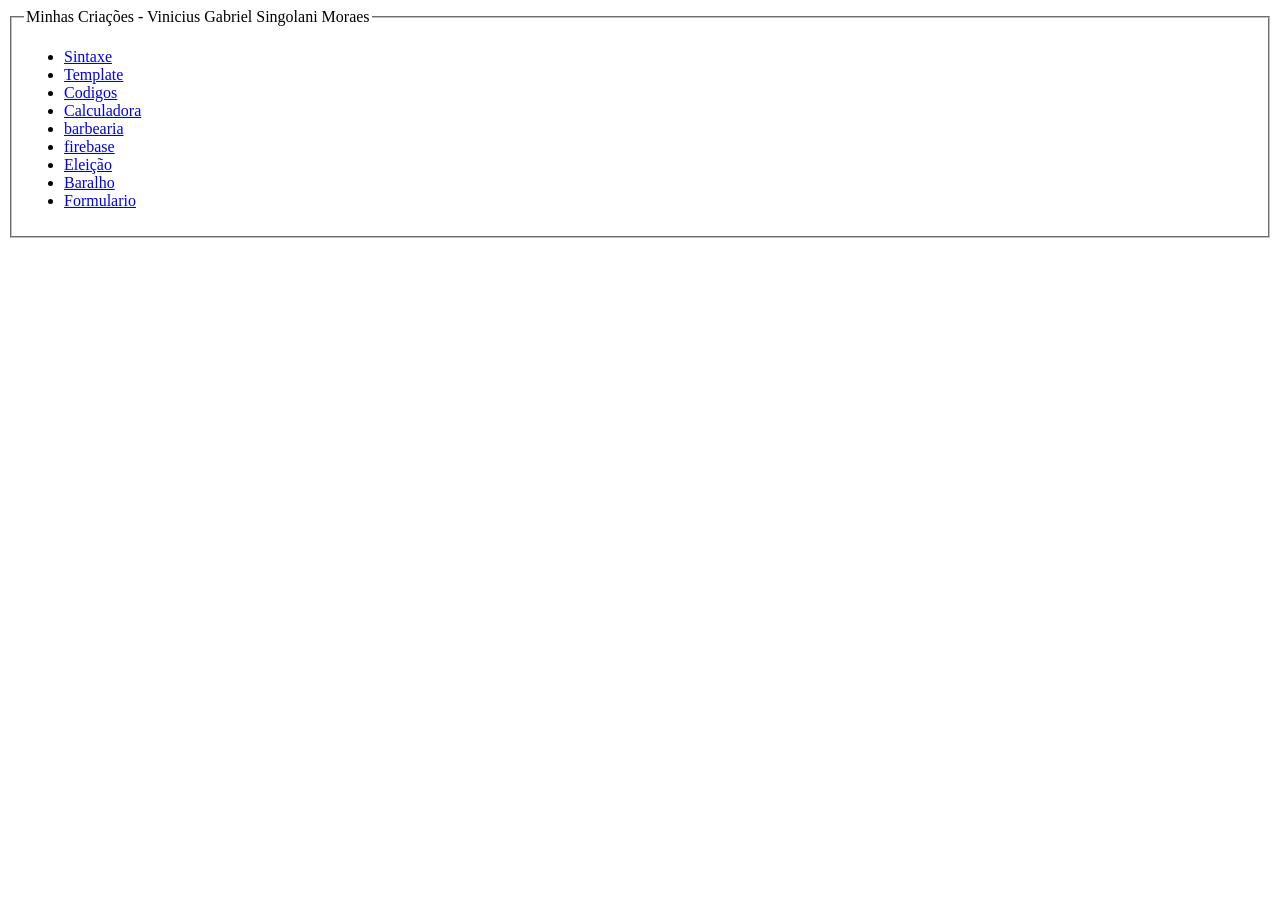
<file: index.html>
<!DOCTYPE html>
<html lang="PT-BR">
<head>
    <meta charset="UTF-8">
    <meta name="viewport" content="width=device-width, initial-scale=1.0">
    <title>Document</title>
</head>
<body>
    <fieldset>
        <legend>Minhas Criações - Vinicius Gabriel Singolani Moraes </legend>
        <ul>
           <li><a href="sintaxe.html">Sintaxe</a></li>
           <li><a href="template.html">Template</a></li>
           <li><a href="codigos.html">Codigos</a></li>
           <li><a href="calculadora/calculadora.html">Calculadora</a></li>
           <li><a href="barbearia/barbearia.html">barbearia</a></li>
           <li><a href="firebase/firebase.html">firebase</a></li>
           <li><a href="eleição/urna.html">Eleição</a></li>
           <li><a href="baralho/baralho.html">Baralho</a></li>
           <li><a href="sistema/formulario1.html">Formulario</li>
        </ul>
    </fieldset>
</body>
</html>
</file>
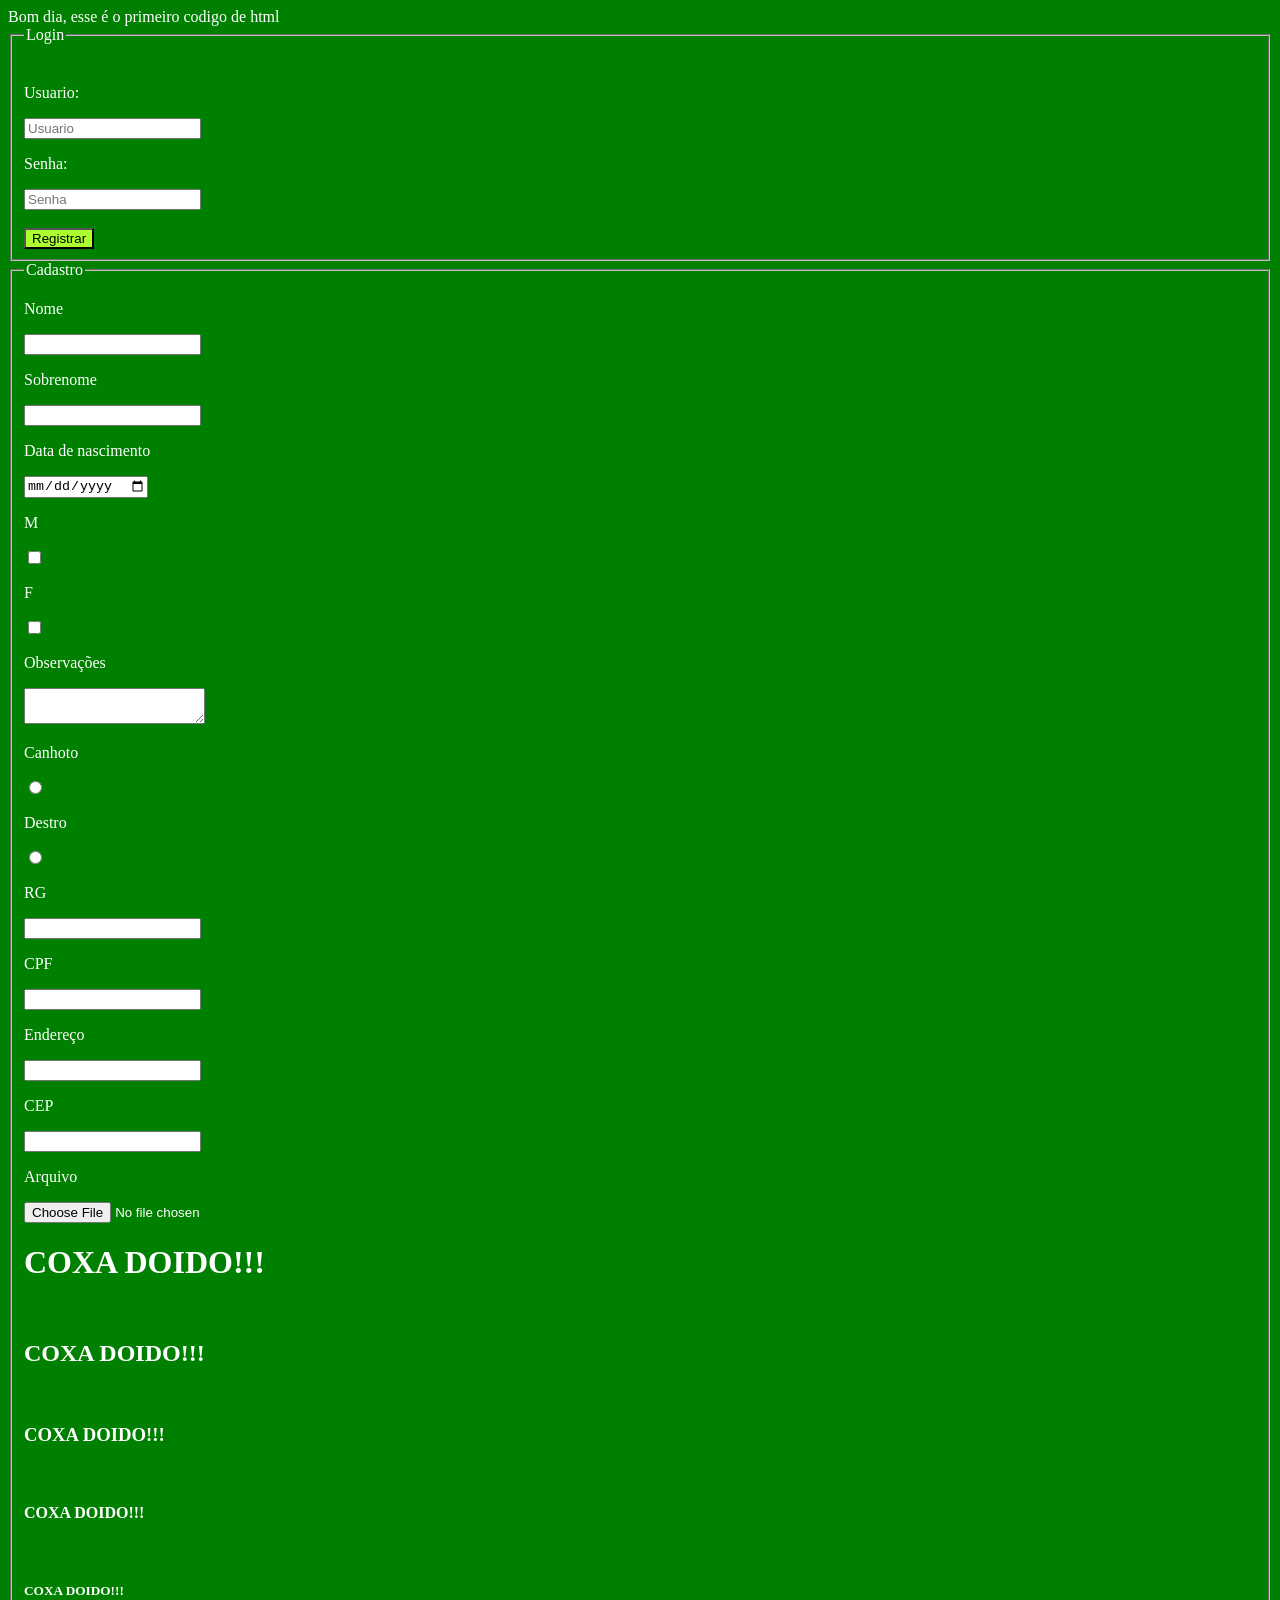
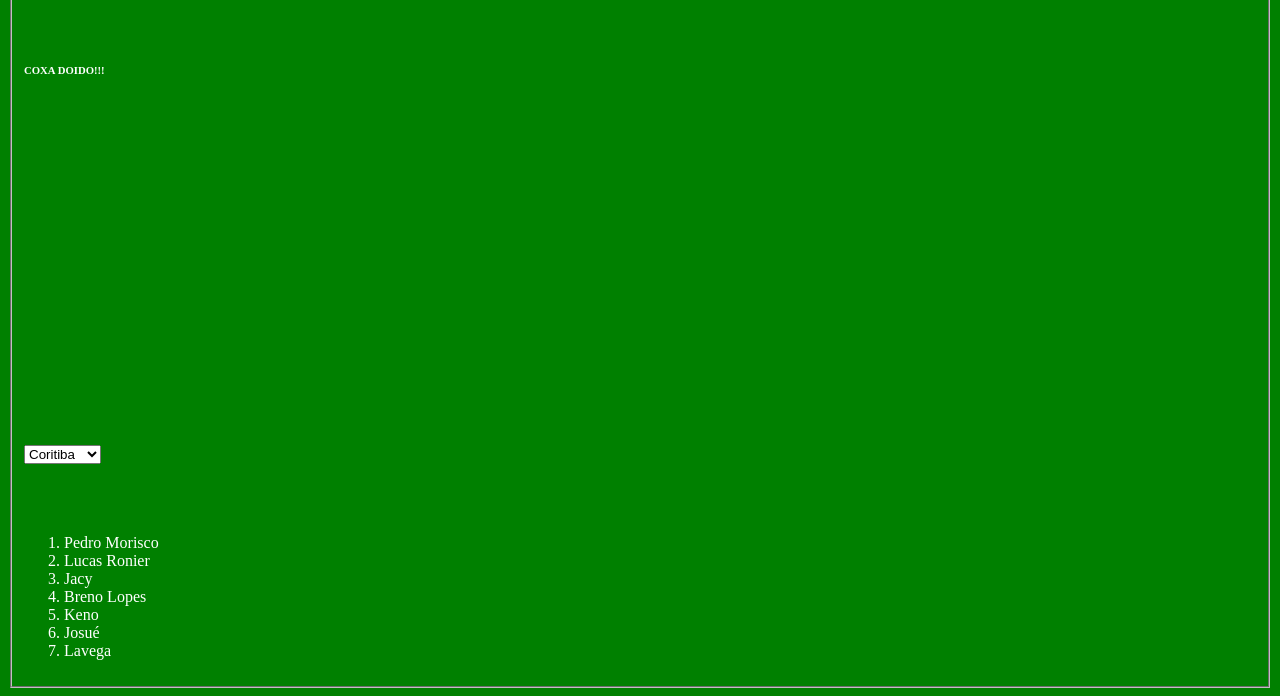
<file: codigos.html>
<!DOCTYPE html>
  <html lang="PT-BR">
      <head>
        <title>Frontend</title>
        <meta charset="utf-8">
        <link rel="stylesheet" type="text/css" href="">
        <script></script>
      </head>
      <style>
          .body{
            background-color: green;
            color:white
          }
          .texto{
            color:greenyellow;
          }
        .submit{
            background-color: greenyellow;
          }
        .foto{
            background-image: url("https://opopular.com.br/image/policy:1.2363013:1676257212/image.jpg?f=3x2");
            width: 300px;
            height:200px;
            background-size: 50%;
            background-repeat: no-repeat;
          }
          .link{
            background-image: url("https://play-lh.googleusercontent.com/GIS8APt2zEnWOiuqH1fs_I4NAi2kbVdJZ4N-flt9YmnhzSqKb7yCDwFHExBhgMys5Ts=w240-h480-rw");
            width: 300px;
            height:200px;
            background-size: 50%;
            background-repeat: no-repeat;
          }
      </style>
      <body class="body">
        Bom dia, esse é o primeiro codigo de html
      <form method="POST" action="index.php">
        <fieldset>
            <legend>
              Login
            </legend>
          <br>
          <p>Usuario:</p> <input type="text" placeholder="Usuario" minlength="5" maxlength="10" required><br>
          <p>Senha:</p> <input type="password" placeholder="Senha" minlength="5" maxlength="10" required><br>
        <br> <input type="submit" value="Registrar"class="submit">
        </fieldset>
        <fieldset>
              <legend>Cadastro</legend>
           <p>Nome</p><input type="text"><br>
           <p>Sobrenome</p><input type="text"><br>
           <p>Data de nascimento</p><input type="date"><br>
           <p>M</p><input type="checkbox"><br>
           <p>F</p><input type="checkbox"><br>
           <p>Observações</p><textarea></textarea><br>
           <p>Canhoto</p><input type="radio"><br>
           <p>Destro</p><input type="radio"><br>
           <p>RG</p><input type="number"><br>
           <p>CPF</p><input type="number"><br>
           <p>Endereço</p> <input type="text"><br>
           <p>CEP</P> <input type="number"><br>
           <p>Arquivo</p><input type="file">
           <h1>COXA DOIDO!!!</h1><br>
           <h2>COXA DOIDO!!!</h2><br>
           <h3>COXA DOIDO!!!</h3><br>
           <h4>COXA DOIDO!!!</h4><br>
           <h5>COXA DOIDO!!!</h5><br>
           <h6>COXA DOIDO!!!</h6><br>
           <br><br><br>
           <a href="https://www.coritiba.com.br/"><div class="link"></div></a>
            
           
           
           <br><br><br><br>
            <select>
            <option>Coritiba</option>
            <option>Coxa</option>
            <option>Verdão</option>
            <option>Império</option>
            <option>Alviverde</option>
        </select>
        <br><br><br><br>
        <ol>
            <li>Pedro Morisco</li>
            <li>Lucas Ronier</li>
            <li>Jacy</li>
            <li>Breno Lopes</li>
            <li>Keno</li>
            <li>Josué</li>
            <li>Lavega</li>
        </ol>
        
        </fieldset>
      </form>
      </body>
  </html>
</file>
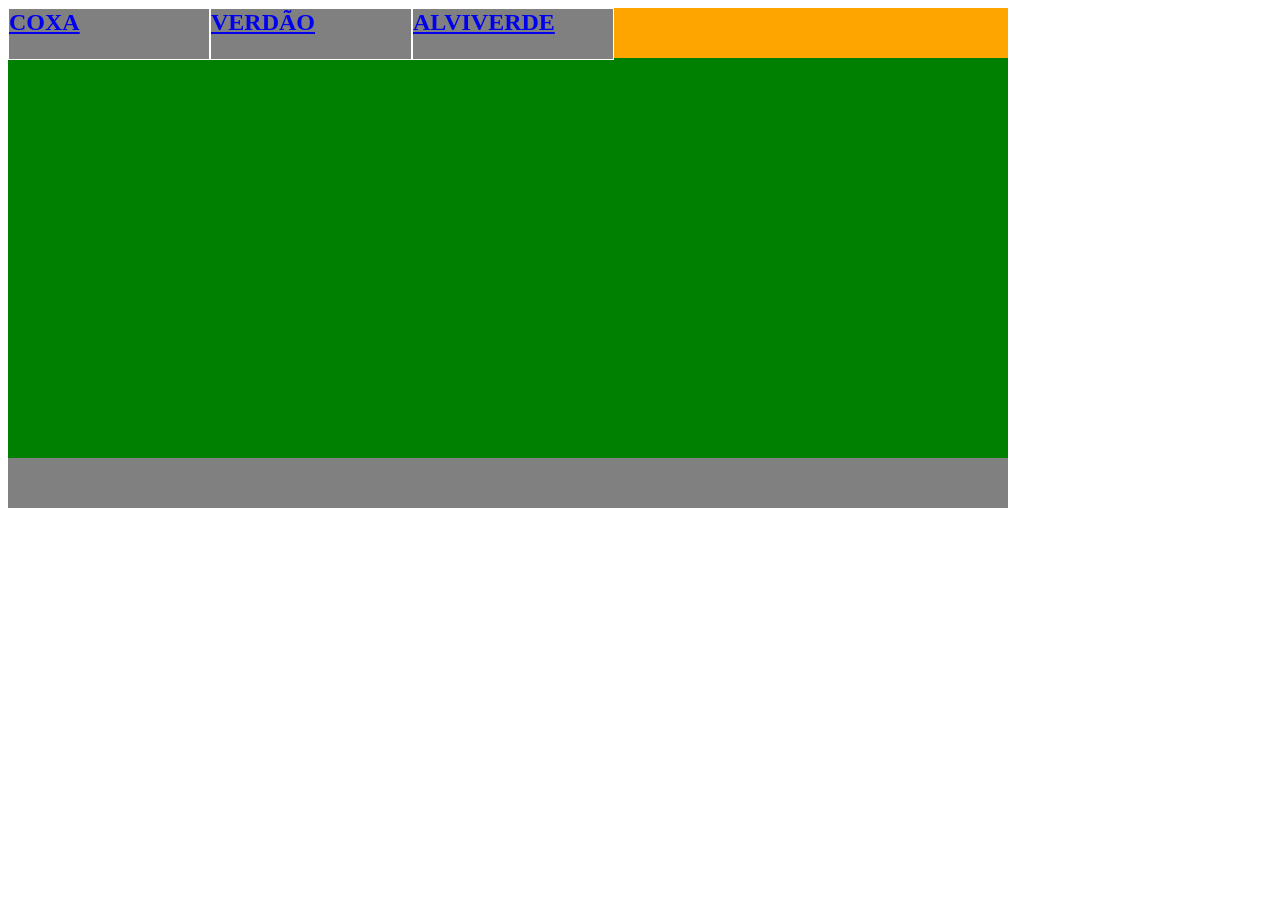
<file: template.html>
<!DOCTYPE html>
<html lang="PT-BR">
<head>
    <meta charset="UTF-8">
    <meta name="viewport" content="width=device-width, initial-scale=1.0">
    <title>Document</title>
    <style>
        body{
            background-color: white;
            width: 1000px;
            height: 500px;
        }
        header{
            background-color: red;
            width: 100%;
            height: 10%;
        }
        main{
            background-color: green;
            width: 100%;
            height: 80%;
        }
        footer{
            background-color: gray;
            width: 100%;
            height: 10%;
        }
        .menu{
            width:100%;
            height:100% ;
            background-color:orange ;
            display: flex;
        }
        .linkMenu{
            color: white;
            border: 1px solid white;
            width: 20%;
            height: 100%;
            background-color: gray;
            font-family:cursive;
            font-size:150%;
            font-weight:bold;
            

        }
        
    </style>
</head>
<body>
    <header>
       <div class="menu">
                <div class="linkMenu">
                        <a  href="https://www.coritiba.com.br/">COXA</a>
                </div>
                <div class="linkMenu">
                        <a  href="https://www.coritiba.com.br/">VERDÃO</a>
                </div>
                <div class="linkMenu">
                    <a  href="https://www.coritiba.com.br/">ALVIVERDE</a>
                </div>
        </div>
    </header>
    <main>
        
    </main>
    <footer>

    </footer>
</body>
</html>
</file>
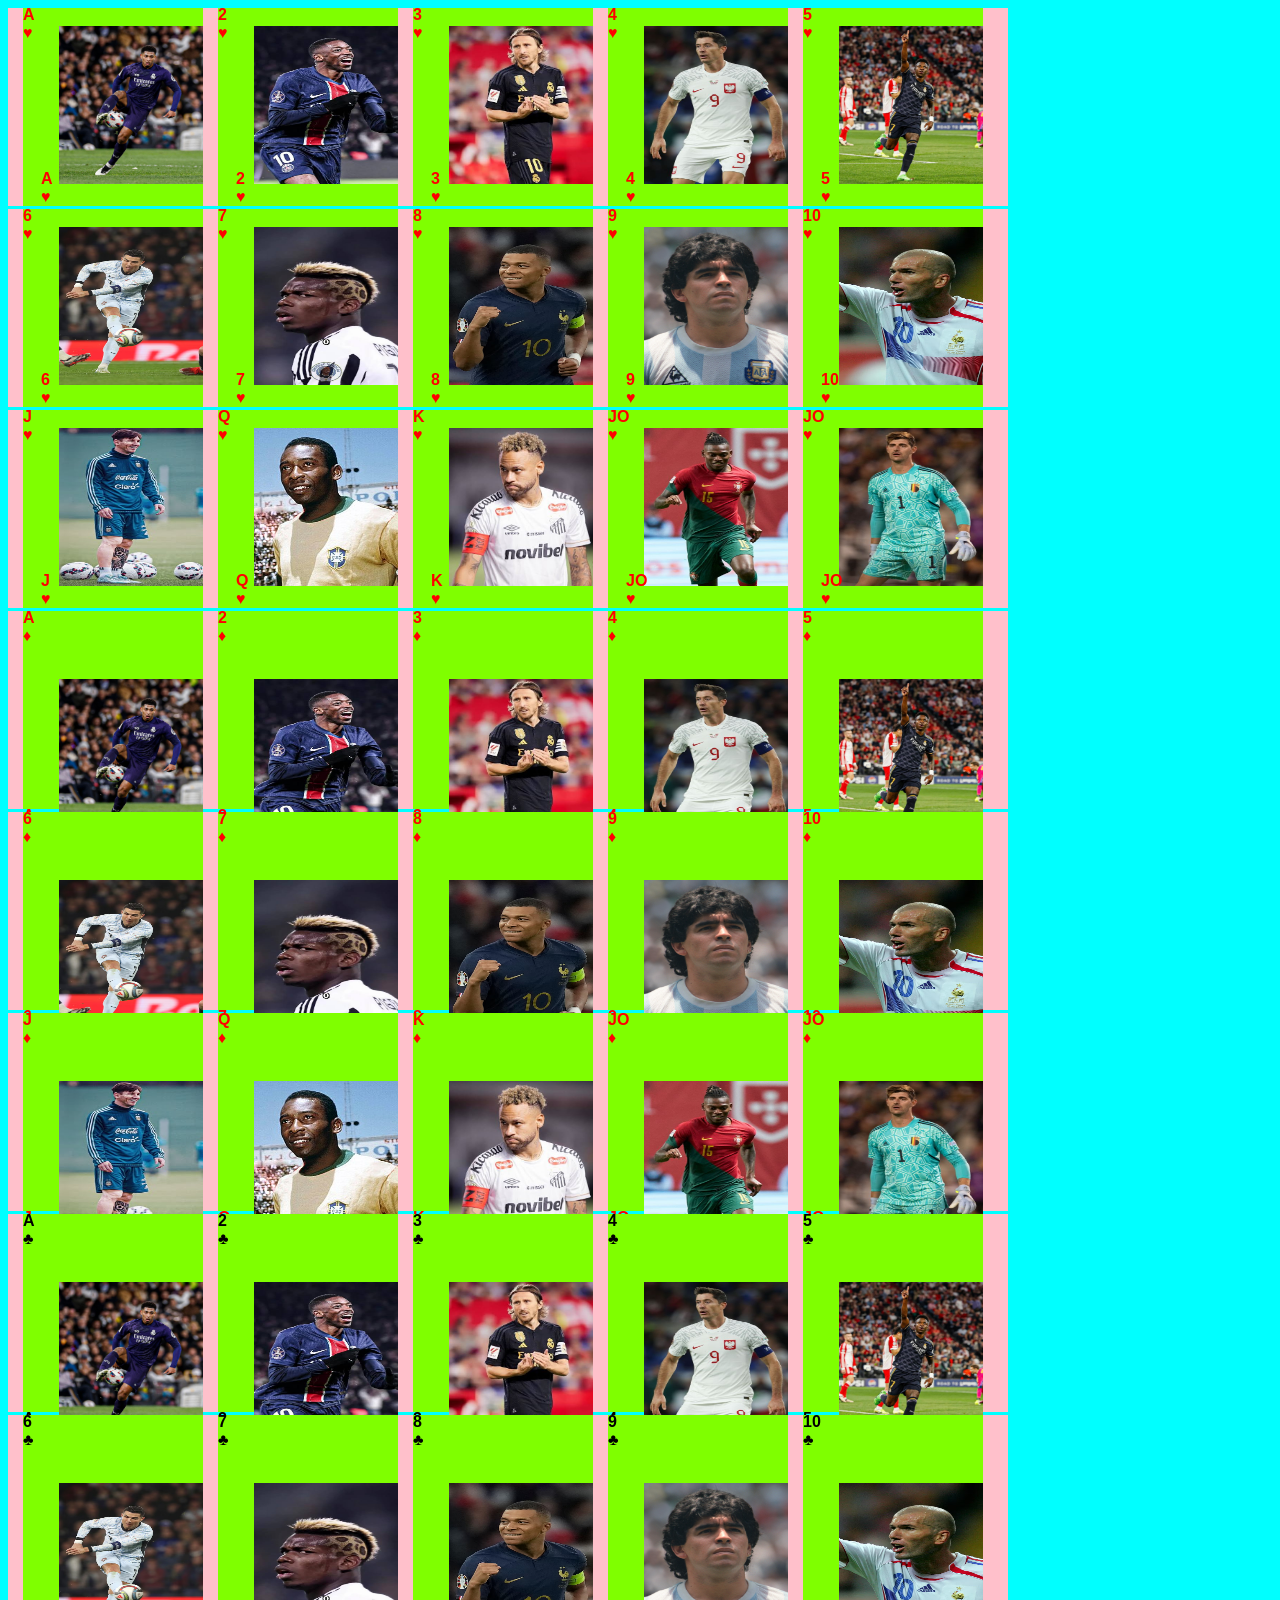
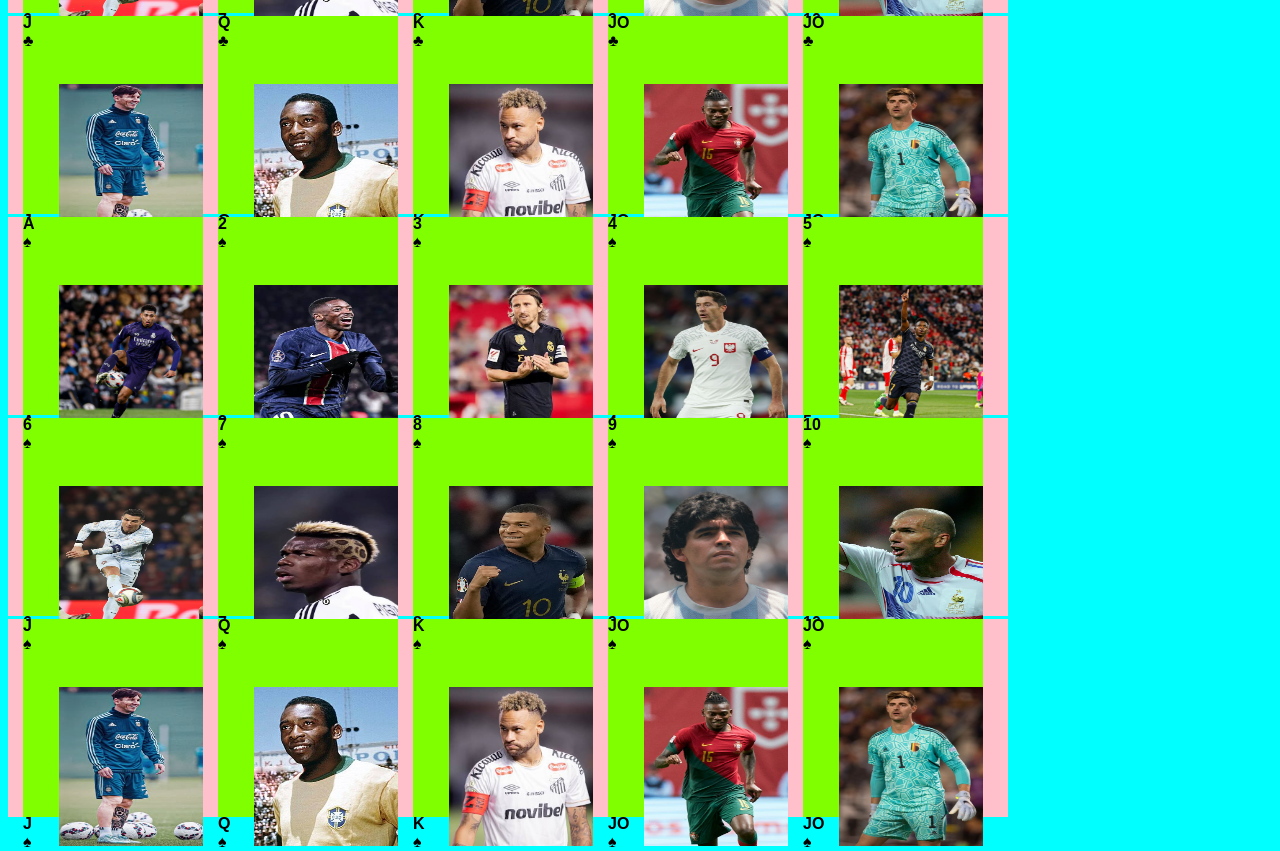
<file: baralho/baralho.html>
<!DOCTYPE html>
<html lang="PT-BR">
<head> 
    <meta charset="UTF-8"> 
    <meta name="viewport" content="width=device-width, initial-scale=1.0"> 
    <title>Document</title> 
    <link rel="stylesheet" href="baralho.css">
</head>
<body> 
    <div class="linha1"> 
        <div class="linha11"><p class="cima">A<br>&#9829;</p><div class="foto"><img src="imagem/foto1.png" width="100%" height="100%"></div><p class="baixo">A<br>&#9829;</p></div> 
        <div class="linha12"><p class="cima">2<br>&#9829;</p><div class="foto"><img src="imagem/foto2.png" width="100%" height="100%"></div><p class="baixo">2<br>&#9829;</p></div> 
        <div class="linha13"><p class="cima">3<br>&#9829;</p><div class="foto"><img src="imagem/foto3.png" width="100%" height="100%"></div><p class="baixo">3<br>&#9829;</p></div> 
        <div class="linha14"><p class="cima">4<br>&#9829;</p><div class="foto"><img src="imagem/foto4.png" width="100%" height="100%"></div><p class="baixo">4<br>&#9829;</p></div> 
        <div class="linha15"><p class="cima">5<br>&#9829;</p><div class="foto"><img src="imagem/foto5.png" width="100%" height="100%"></div><p class="baixo">5<br>&#9829;</p></div> 
    </div> 
    
    <div class="linha2"> 
        <div class="linha21"><p class="cima">6<br>&#9829;</p><div class="foto"><img src="imagem/foto6.png" width="100%" height="100%"></div><p class="baixo">6<br>&#9829;</p></div> 
        <div class="linha22"><p class="cima">7<br>&#9829;</p><div class="foto"><img src="imagem/foto7.png" width="100%" height="100%"></div><p class="baixo">7<br>&#9829;</p></div> 
        <div class="linha23"><p class="cima">8<br>&#9829;</p><div class="foto"><img src="imagem/foto8.png" width="100%" height="100%"></div><p class="baixo">8<br>&#9829;</p></div> 
        <div class="linha24"><p class="cima">9<br>&#9829;</p><div class="foto"><img src="imagem/foto9.png" width="100%" height="100%"></div><p class="baixo">9<br>&#9829;</p></div>
        <div class="linha25"><p class="cima">10<br>&#9829;</p><div class="foto"><img src="imagem/foto10.png" width="100%" height="100%"></div><p class="baixo">10<br>&#9829;</p></div> 
    </div> 
    
    <div class="linha3"> 
        <div class="linha31"><p class="cima">J<br>&#9829;</p><div class="foto"><img src="imagem/foto11.png" width="100%" height="100%"></div><p class="baixo">J<br>&#9829;</p></div> 
        <div class="linha32"><p class="cima">Q<br>&#9829;</p><div class="foto"><img src="imagem/foto12.png" width="100%" height="100%"></div><p class="baixo">Q<br>&#9829;</p></div> 
        <div class="linha33"><p class="cima">K<br>&#9829;</p><div class="foto"><img src="imagem/foto13.png" width="100%" height="100%"></div><p class="baixo">K<br>&#9829;</p></div> 
        <div class="linha34"><p class="cima">JO<br>&#9829;</p><div class="foto"><img src="imagem/foto14.png" width="100%" height="100%"></div><p class="baixo">JO<br>&#9829;</p></div> 
        <div class="linha35"><p class="cima">JO<br>&#9829;</p><div class="foto"><img src="imagem/foto15.png" width="100%" height="100%"></div><p class="baixo">JO<br>&#9829;</p></div> 
    </div>
     <div class="linha1"> 
        <div class="linha11"><p class="cima1">A<br>&#9830;</p><div class="foto"><img src="imagem/foto1.png" width="100%" height="100%"></div><p class="baixo1">A<br>&#9830;</p></div> 
        <div class="linha12"><p class="cima1">2<br>&#9830;</p><div class="foto"><img src="imagem/foto2.png" width="100%" height="100%"></div><p class="baixo1">2<br>&#9830;</p></div> 
        <div class="linha13"><p class="cima1">3<br>&#9830;</p><div class="foto"><img src="imagem/foto3.png" width="100%" height="100%"></div><p class="baixo1">3<br>&#9830;</p></div> 
        <div class="linha14"><p class="cima1">4<br>&#9830;</p><div class="foto"><img src="imagem/foto4.png" width="100%" height="100%"></div><p class="baixo1">4<br>&#9830;</p></div> 
        <div class="linha15"><p class="cima1">5<br>&#9830;</p><div class="foto"><img src="imagem/foto5.png" width="100%" height="100%"></div><p class="baixo1">5<br>&#9830;</p></div> 
    </div> 
    
    <div class="linha2"> 
        <div class="linha21"><p class="cima1">6<br>&#9830;</p><div class="foto"><img src="imagem/foto6.png" width="100%" height="100%"></div><p class="baixo1">6<br>&#9830;</p></div> 
        <div class="linha22"><p class="cima1">7<br>&#9830;</p><div class="foto"><img src="imagem/foto7.png" width="100%" height="100%"></div><p class="baixo1">7<br>&#9830;</p></div> 
        <div class="linha23"><p class="cima1">8<br>&#9830;</p><div class="foto"><img src="imagem/foto8.png" width="100%" height="100%"></div><p class="baixo1">8<br>&#9830;</p></div> 
        <div class="linha24"><p class="cima1">9<br>&#9830;</p><div class="foto"><img src="imagem/foto9.png" width="100%" height="100%"></div><p class="baixo1">9<br>&#9830;</p></div>
        <div class="linha25"><p class="cima1">10<br>&#9830;</p><div class="foto"><img src="imagem/foto10.png" width="100%" height="100%"></div><p class="baixo1">10<br>&#9830;</p></div> 
    </div> 
    
    <div class="linha3"> 
        <div class="linha31"><p class="cima1">J<br>&#9830;</p><div class="foto"><img src="imagem/foto11.png" width="100%" height="100%"></div><p class="baixo1">J<br>&#9830;</p></div> 
        <div class="linha32"><p class="cima1">Q<br>&#9830;</p><div class="foto"><img src="imagem/foto12.png" width="100%" height="100%"></div><p class="baixo1">Q<br>&#9830;</p></div> 
        <div class="linha33"><p class="cima1">K<br>&#9830;</p><div class="foto"><img src="imagem/foto13.png" width="100%" height="100%"></div><p class="baixo1">K<br>&#9830;</p></div> 
        <div class="linha34"><p class="cima1">JO<br>&#9830;</p><div class="foto"><img src="imagem/foto14.png" width="100%" height="100%"></div><p class="baixo1">JO<br>&#9830;</p></div> 
        <div class="linha35"><p class="cima1">JO<br>&#9830;</p><div class="foto"><img src="imagem/foto15.png" width="100%" height="100%"></div><p class="baixo1">JO<br>&#9830;</p></div> 
    </div>
    <div class="linha1"> 
        <div class="linha11"><p class="cima2">A<br>&#9827;</p><div class="foto"><img src="imagem/foto1.png" width="100%" height="100%"></div><p class="baixo2">A<br>&#9827;</p></div> 
        <div class="linha12"><p class="cima2">2<br>&#9827;</p><div class="foto"><img src="imagem/foto2.png" width="100%" height="100%"></div><p class="baixo2">2<br>&#9827;</p></div> 
        <div class="linha13"><p class="cima2">3<br>&#9827;</p><div class="foto"><img src="imagem/foto3.png" width="100%" height="100%"></div><p class="baixo2">3<br>&#9827;</p></div> 
        <div class="linha14"><p class="cima2">4<br>&#9827;</p><div class="foto"><img src="imagem/foto4.png" width="100%" height="100%"></div><p class="baixo2">4<br>&#9827;</p></div> 
        <div class="linha15"><p class="cima2">5<br>&#9827;</p><div class="foto"><img src="imagem/foto5.png" width="100%" height="100%"></div><p class="baixo2">5<br>&#9827;</p></div> 
    </div> 
    
    <div class="linha2"> 
        <div class="linha21"><p class="cima2">6<br>&#9827;</p><div class="foto"><img src="imagem/foto6.png" width="100%" height="100%"></div><p class="baixo2">6<br>&#9827;</p></div> 
        <div class="linha22"><p class="cima2">7<br>&#9827;</p><div class="foto"><img src="imagem/foto7.png" width="100%" height="100%"></div><p class="baixo2">7<br>&#9827;</p></div> 
        <div class="linha23"><p class="cima2">8<br>&#9827;</p><div class="foto"><img src="imagem/foto8.png" width="100%" height="100%"></div><p class="baixo2">8<br>&#9827;</p></div> 
        <div class="linha24"><p class="cima2">9<br>&#9827;</p><div class="foto"><img src="imagem/foto9.png" width="100%" height="100%"></div><p class="baixo2">9<br>&#9827;</p></div>
        <div class="linha25"><p class="cima2">10<br>&#9827;</p><div class="foto"><img src="imagem/foto10.png" width="100%" height="100%"></div><p class="baixo2">10<br>&#9827;</p></div> 
    </div> 
    
    <div class="linha3"> 
        <div class="linha31"><p class="cima2">J<br>&#9827;</p><div class="foto"><img src="imagem/foto11.png" width="100%" height="100%"></div><p class="baixo2">J<br>&#9827;</p></div> 
        <div class="linha32"><p class="cima2">Q<br>&#9827;</p><div class="foto"><img src="imagem/foto12.png" width="100%" height="100%"></div><p class="baixo2">Q<br>&#9827;</p></div> 
        <div class="linha33"><p class="cima2">K<br>&#9827;</p><div class="foto"><img src="imagem/foto13.png" width="100%" height="100%"></div><p class="baixo2">K<br>&#9827;</p></div> 
        <div class="linha34"><p class="cima2">JO<br>&#9827;</p><div class="foto"><img src="imagem/foto14.png" width="100%" height="100%"></div><p class="baixo2">JO<br>&#9827;</p></div> 
        <div class="linha35"><p class="cima2">JO<br>&#9827;</p><div class="foto"><img src="imagem/foto15.png" width="100%" height="100%"></div><p class="baixo2">JO<br>&#9827;</p></div> 
    </div>
    <div class="linha1"> 
        <div class="linha11"><p class="cima3">A<br>&#9824;</p><div class="foto"><img src="imagem/foto1.png" width="100%" height="100%"></div><p class="baixo3">A<br>&#9824;</p></div> 
        <div class="linha12"><p class="cima3">2<br>&#9824;</p><div class="foto"><img src="imagem/foto2.png" width="100%" height="100%"></div><p class="baixo3">2<br>&#9824;</p></div> 
        <div class="linha13"><p class="cima3">3<br>&#9824;</p><div class="foto"><img src="imagem/foto3.png" width="100%" height="100%"></div><p class="baixo3">3<br>&#9824;</p></div> 
        <div class="linha14"><p class="cima3">4<br>&#9824;</p><div class="foto"><img src="imagem/foto4.png" width="100%" height="100%"></div><p class="baixo3">4<br>&#9824;</p></div> 
        <div class="linha15"><p class="cima3">5<br>&#9824;</p><div class="foto"><img src="imagem/foto5.png" width="100%" height="100%"></div><p class="baixo3">5<br>&#9824;</p></div> 
    </div> 
    
    <div class="linha2"> 
        <div class="linha21"><p class="cima3">6<br>&#9824;</p><div class="foto"><img src="imagem/foto6.png" width="100%" height="100%"></div><p class="baixo3">6<br>&#9824;</p></div> 
        <div class="linha22"><p class="cima3">7<br>&#9824;</p><div class="foto"><img src="imagem/foto7.png" width="100%" height="100%"></div><p class="baixo3">7<br>&#9824;</p></div> 
        <div class="linha23"><p class="cima3">8<br>&#9824;</p><div class="foto"><img src="imagem/foto8.png" width="100%" height="100%"></div><p class="baixo3">8<br>&#9824;</p></div> 
        <div class="linha24"><p class="cima3">9<br>&#9824;</p><div class="foto"><img src="imagem/foto9.png" width="100%" height="100%"></div><p class="baixo3">9<br>&#9824;</p></div>
        <div class="linha25"><p class="cima3">10<br>&#9824;</p><div class="foto"><img src="imagem/foto10.png" width="100%" height="100%"></div><p class="baixo3">10<br>&#9824;</p></div> 
    </div> 
    
    <div class="linha3"> 
        <div class="linha31"><p class="cima3">J<br>&#9824;</p><div class="foto"><img src="imagem/foto11.png" width="100%" height="100%"></div><p class="baixo3">J<br>&#9824;</p></div> 
        <div class="linha32"><p class="cima3">Q<br>&#9824;</p><div class="foto"><img src="imagem/foto12.png" width="100%" height="100%"></div><p class="baixo3">Q<br>&#9824;</p></div> 
        <div class="linha33"><p class="cima3">K<br>&#9824;</p><div class="foto"><img src="imagem/foto13.png" width="100%" height="100%"></div><p class="baixo3">K<br>&#9824;</p></div> 
        <div class="linha34"><p class="cima3">JO<br>&#9824;</p><div class="foto"><img src="imagem/foto14.png" width="100%" height="100%"></div><p class="baixo3">JO<br>&#9824;</p></div> 
        <div class="linha35"><p class="cima3">JO<br>&#9824;</p><div class="foto"><img src="imagem/foto15.png" width="100%" height="100%"></div><p class="baixo3">JO<br>&#9824;</p></div> 
    </div>
</body>
</html>
</file>
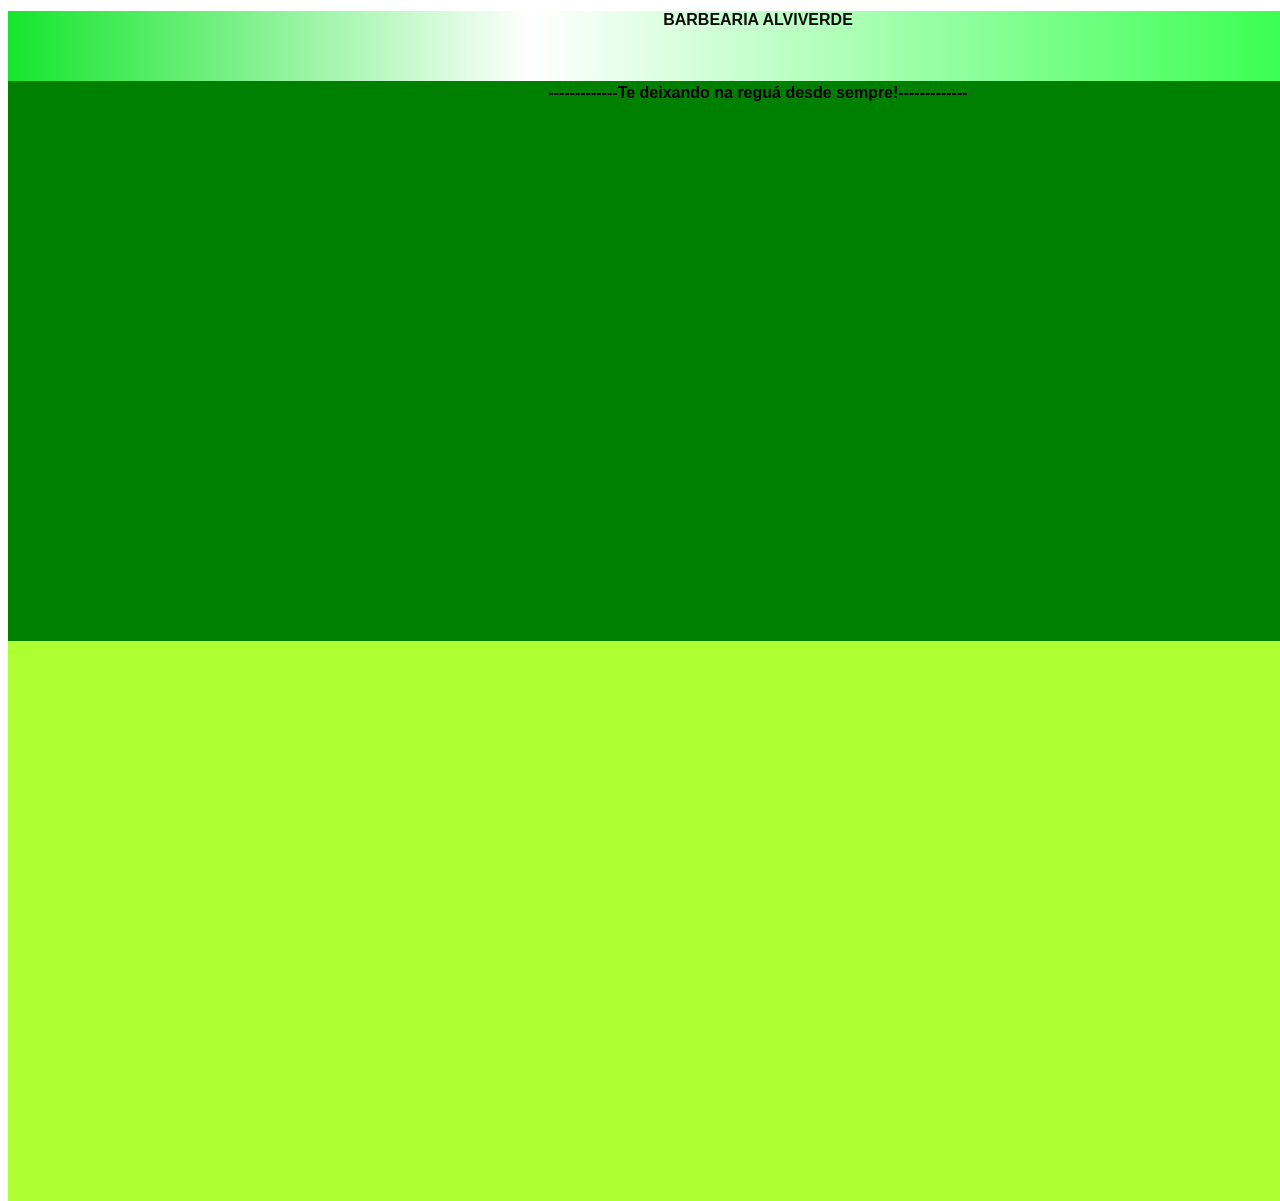
<file: barbearia/barbearia.html>
<!DOCTYPE html>
<html lang="en">
<head>
    <meta charset="UTF-8">
    <meta name="viewport" content="width=device-width, initial-scale=1.0">
    <title>Document</title>
    <style>
        body{
            width:1500px;
            height:700px ;
        }
        header{
            background: #15e62d;
            background: linear-gradient(90deg, rgba(21, 230, 45, 1) 0%, rgba(255, 255, 255, 1) 35%, rgba(0, 255, 30, 1) 100%);
            width:100%;
            height:10%;
        }
        h1{
          color:rgb(12, 12, 11);
          font-family:arial;
          font-size:100%;
          font-weight: bold;
          text-align: center;
        }
        h5{
          color:rgb(0, 0, 0);
          font-family:arial;
          font-size:100%;
          font-weight: bold;
          text-align: center;
        }
        main{
            background-color:green ;
            width:100%;
            height: 80%;
        }
        footer{
            background-color: greenyellow;
            width:100% ;
            height:80%; 
        }
        .fotoHome{
            background-image: url("https://admin.frizzar.com.br/javax.faces.resource/FuncionarioFotoBean_profile.xhtml?ln=omnifaces.graphic&v=0&p=2205");
            width: 30%;
            height: 80%;
        }
    </style>
</head>
<body>
    <header>
      <h1>BARBEARIA ALVIVERDE</h1>
      <br>
      <h5> -------------Te deixando na reguá desde sempre!-------------</h5>
    </header>
    <main>
        <div class="fotoHome"></div>
    </main>
    <footer>

    </footer>
</body>
</html>
</file>
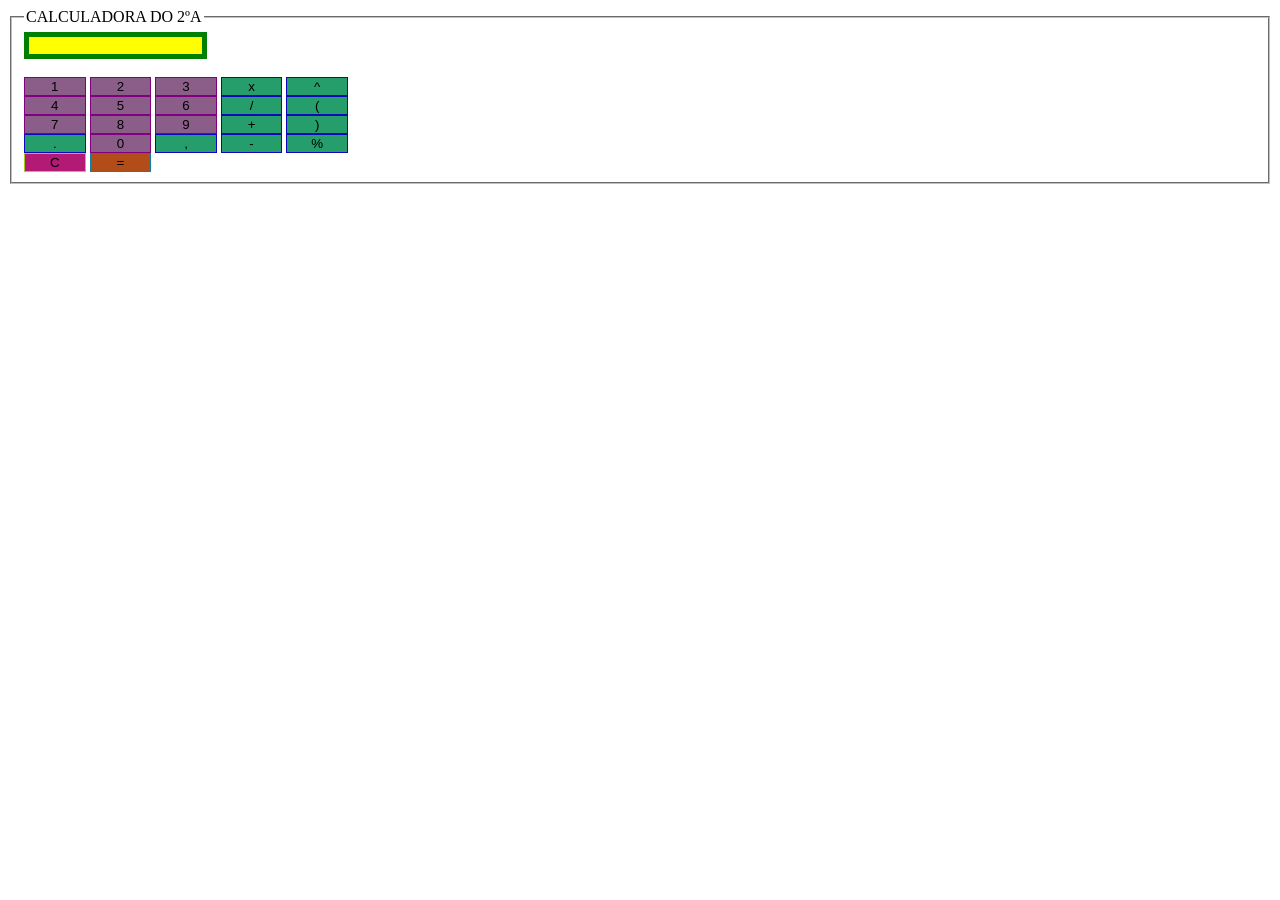
<file: calculadora/calculadora.html>
<!DOCTYPE html>
<html lang="en">
<head>
    <meta charset="UTF-8">
    <meta name="viewport" content="width=device-width, initial-scale=1.0">
    <title>Document</title>
    <style>
        .campo{
            background-color: yellow;
            border:5px solid green;
        }
        .botao{
            width:5%;
            height:3%;
            background-color: rgb(139, 94, 137);
            border:1.5px solid purple;
        }
        .botao2{
            width:5%;
            height:3%;
            background-color: rgb(37, 158, 107);
            border:1.5px solid rgb(14, 8, 187);
        }
        .botao3{
            width:5%;
            height:3%;
            background-color: rgb(178, 26, 117);
            border:1.5px solid rgb(166, 206, 24);
        }
        .botao4{
            width:5%;
            height:3%;
            background-color: rgb(178, 77, 26);
            border:1.5px solid rgb(18, 126, 172);
        }
    </style>
    <script>
        function adicionar(valor){
            document.getElementById("campo").value += valor;
        }
        function limpar(){
            document.getElementById("campo").value =""
        }
        function calcular(){
            var campo = document.getElementById("campo");
            try{
                campo.value = eval(campo.value);
            }catch(error){
                campo.value ="erro";
            }
        }
    </script>
</head>
<body>
    <fieldset>
        <legend>CALCULADORA DO 2ºA</legend>
        <input type="text" id="campo" class="campo"><br><br>
        <button class="botao" onclick="adicionar('1')">1</button>
        <button class="botao" onclick="adicionar('2')">2</button>
        <button class="botao" onclick="adicionar('3')">3</button>
        <button class="botao2" onclick="adicionar('*')">x</button>
        <button class="botao2" onclick="adicionar('^')">^</button>
        <br>
        <button class="botao" onclick="adicionar('4')">4</button>
        <button class="botao" onclick="adicionar('5')">5</button>
        <button class="botao" onclick="adicionar('6')">6</button>
        <button class="botao2" onclick="adicionar('/')">/</button>
        <button class="botao2" onclick="adicionar('(')">(</button>
        <br>
        <button class="botao" onclick="adicionar('7')">7</button>
        <button class="botao" onclick="adicionar('8')">8</button>
        <button class="botao" onclick="adicionar('9')">9</button>
        <button class="botao2" onclick="adicionar('+')">+</button>
        <button class="botao2" onclick="adicionar(')')">)</button>
        <br>
        <button class="botao2" onclick="adicionar('.')">.</button>
        <button class="botao" onclick="adicionar('0')">0</button>
        <button class="botao2" onclick="adicionar(',')">,</button>
        <button class="botao2" onclick="adicionar('-')">-</button>
        <button class="botao2" onclick="adicionar('%')">%</button>
        <br>
        <button class="botao3" onclick="limpar()">C</button>
        <button class="botao4" onclick="calcular()">=</button>
    </fieldset>
</body>
</html>
</file>
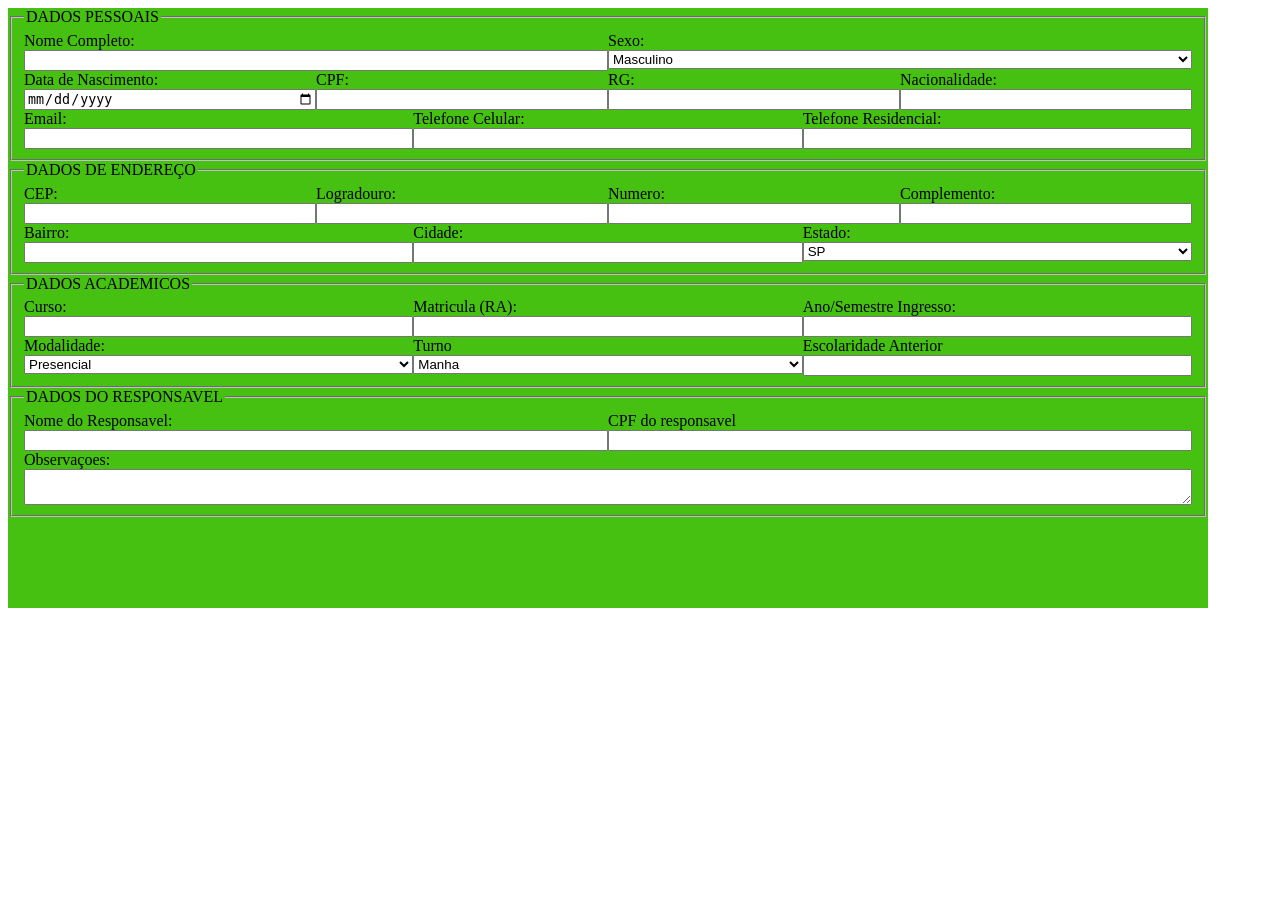
<file: sistema/formulario1.html>
<!DOCTYPE html>
<html lang="pt">
<head>
    <meta charset="UTF-8">
    <meta name="viewport" content="width=device-width, initial-scale=1.0">
    <title>Document</title>
    <style>
      .site{
        width:1200px;
        height:600px;
        background-color: rgb(70, 193, 18);
      }
      .linha1{
        flex-direction:row;
        display:flex;
      }
      .linha2{
        flex-direction:row;
        display:flex;
      }
      .linha3{
        flex-direction:row;
        display:flex;
      }
      .linha4{
        flex-direction:row;
        display:flex;
      }
      .linha5{
        flex-direction:row;
        display:flex;
      }
      .linha6{
        flex-direction:row;
        display:flex;
      }
      .linha7{
        flex-direction:row;
        display:flex;
      }
      .linha8{
        flex-direction:row;
        display:flex;
      }
      .linha9{
        flex-direction:row;
        display:flex;
      }
      label {
         display:flex;
         flex-direction:column;
         flex:1;
      }
    </style>
</head>
<body>
    <div class="site">
        <fieldset>
          <legend>DADOS PESSOAIS</legend>
        <div class="linha1">
          <label>Nome Completo:<input type="text"></label>
          <label>Sexo:
            <select>
                <option>Masculino</option>
                <option>Feminino</option>
                <option>Outros</option>
            </select></label>
        </div>
        <div class="linha2">
        <label>Data de Nascimento:<input type="date"></label>
        <label>CPF:<input type="text"></label>
        <label>RG:<input type="text"></label>
        <label>Nacionalidade:<input type="text"></label>
        </div>
        <div class="linha3">
        <label>Email:<input type="email"></label>
        <label>Telefone Celular:<input type="number"></label>
        <label>Telefone Residencial:<input type="number"></label>
        </div>
        </fieldset>
        <fieldset>
          <legend>DADOS DE ENDEREÇO</legend>
        <div class="linha4">
        <label>CEP:<input type="number"></label>
        <label>Logradouro:<input type="text"></label>
        <label>Numero:<input type="number"></label>
        <label>Complemento:<input type="text"></label>
        </div>
        <div class="linha5">
        <label>Bairro:<input type="text"></label>
        <label>Cidade:<input type="text"></label>
        <label>Estado:<select>
            <option>SP</option>
          </select></label>
        </div>
        </fieldset>
        <fieldset>
          <legend>DADOS ACADEMICOS</legend>
        <div class="linha6">
        <label>Curso:<input type="text"></label>
        <label>Matricula (RA):<input type="number"></label>
        <label>Ano/Semestre Ingresso:<input type="text"></label>
        </div>
        <div class="linha7">
        <label>Modalidade:<select>
            <option>Presencial</option>
          </select></label>
        <label>Turno<select>
            <option>Manha</option>
          </select></label>
        <label>Escolaridade Anterior<input type="text"></label>
        </div>
        </fieldset>
        <fieldset>
          <legend>DADOS DO RESPONSAVEL</legend>
        <div class="linha8">
        <label>Nome do Responsavel:<input type="text"></label>
        <label>CPF do responsavel<input type="text"></label>
        </div>
        <div class="linha9">
        <label>Observaçoes:<textarea></textarea></label>
        </div>
        </fieldset>
    </div>
</body>
</html>
</file>
<file: baralho/baralho.css>
body {
    width: 1000px;
    height: 600px;
    background-color: aqua;
}

.linha1,
.linha2,
.linha3 {
    width: 100%;
    height: 33%;
    background-color: pink;
    margin-top: 0.3%;
    flex-direction: row;
}

.linha11,
.linha12,
.linha13,
.linha14,
.linha15,
.linha21,
.linha22,
.linha23,
.linha24,
.linha25,
.linha31,
.linha32,
.linha33,
.linha34,
.linha35 {
    width: 18%;
    height: 100%;
    background-color: chartreuse;
    margin-left: 1.5%;
    float: left;
    display: inline;
    flex-direction: row;
}

.cima,
.baixo,
.foto {
    display: inline;
    float: left;
}

.cima,
.baixo {
    width: 10%;
    height: 10%;
}

.foto {
    width: 80%;
    height: 80%;
    margin-top: 10%;
    display: inline;
    float: right;
}

.baixo {
    margin-top: 90%;
    font-family: arial;
    font-size: 100%;
    font-weight: bold;
    color: red;
}

.cima {
    margin-top: -1%;
    font-family: arial;
    font-size: 100%;
    font-weight: bold;
    color: red;
}
.baixo1{
    margin-top: 90%;
    font-family: arial;
    font-size: 100%;
    font-weight: bold;
    color: red;
}
.cima1{
    margin-top: -1%;
    font-family: arial;
    font-size: 100%;
    font-weight: bold;
    color: red;
}
.baixo2{
    margin-top: 90%;
    font-family: arial;
    font-size: 100%;
    font-weight: bold;
    color: black;
}
.cima2{
    margin-top: -1%;
    font-family: arial;
    font-size: 100%;
    font-weight: bold;
    color: black;
}
.baixo3{
    margin-top: 90%;
    font-family: arial;
    font-size: 100%;
    font-weight: bold;
    color: black;
}
.cima3{
    margin-top: -1%;
    font-family: arial;
    font-size: 100%;
    font-weight: bold;
    color: black;
}
</file>
